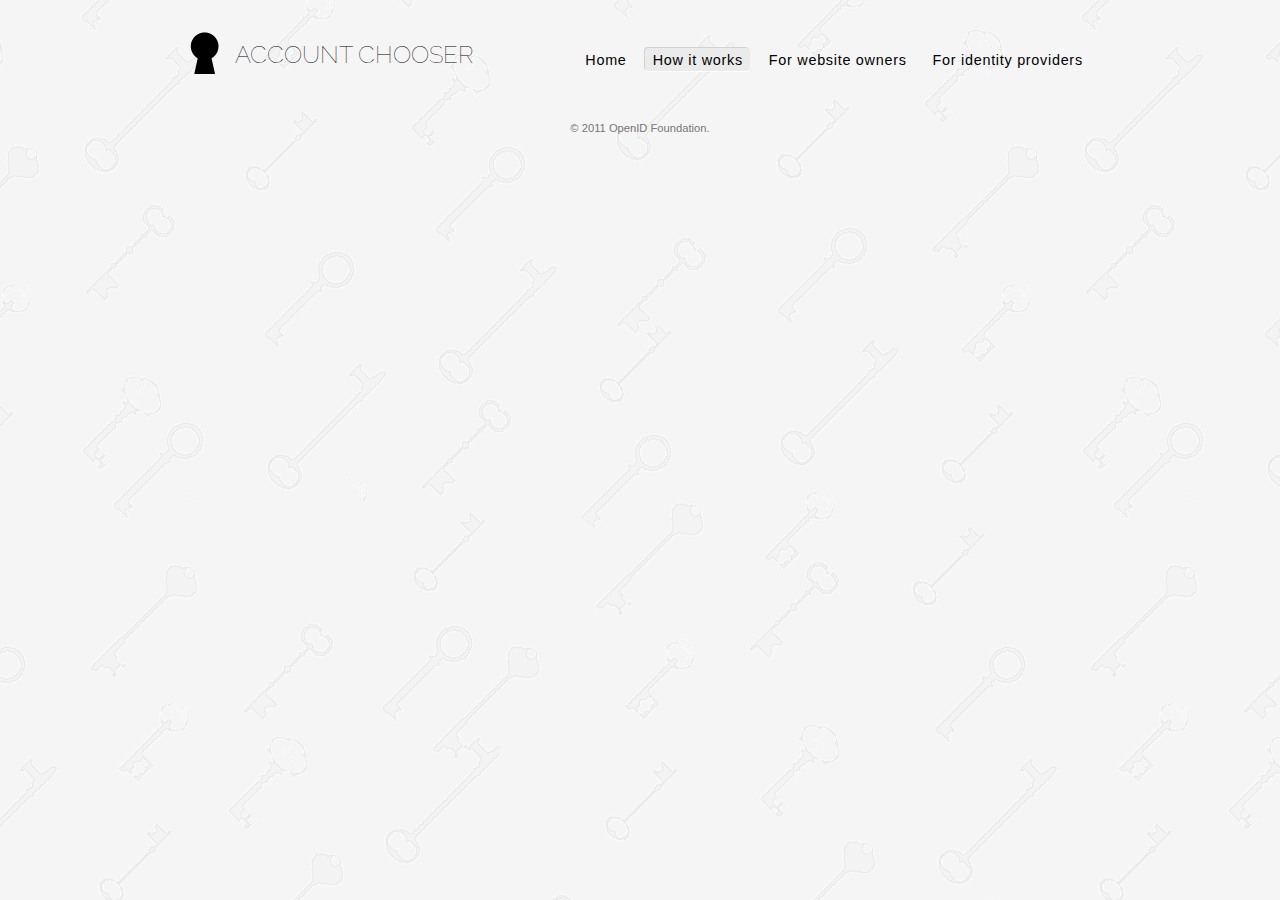
<file: how.html>
<!DOCTYPE html>
<html>
<head>
	<meta charset="utf-8">
	<title>Account Chooser | How it Works</title>
	<link rel="stylesheet" href="style.css">
</head>
<body>
	
<div class="header">
	<a href="index.html">
		<img src="images/keyhole-logo.png" alt="" />
		<h1>Account Chooser</h1>
	</a>
	<ul>
		<li><a href="index.html">Home</a></li>
		<li><a href="how.html" id="current-page">How it works</a></li>
		<li><a href="webowners.html">For website owners</a></li>
		<li><a href="idp.html">For identity providers</a></li>
	</ul>
</div>



<div class="footer">&copy; 2011 OpenID Foundation.</div>

</body>
</html>
</file>
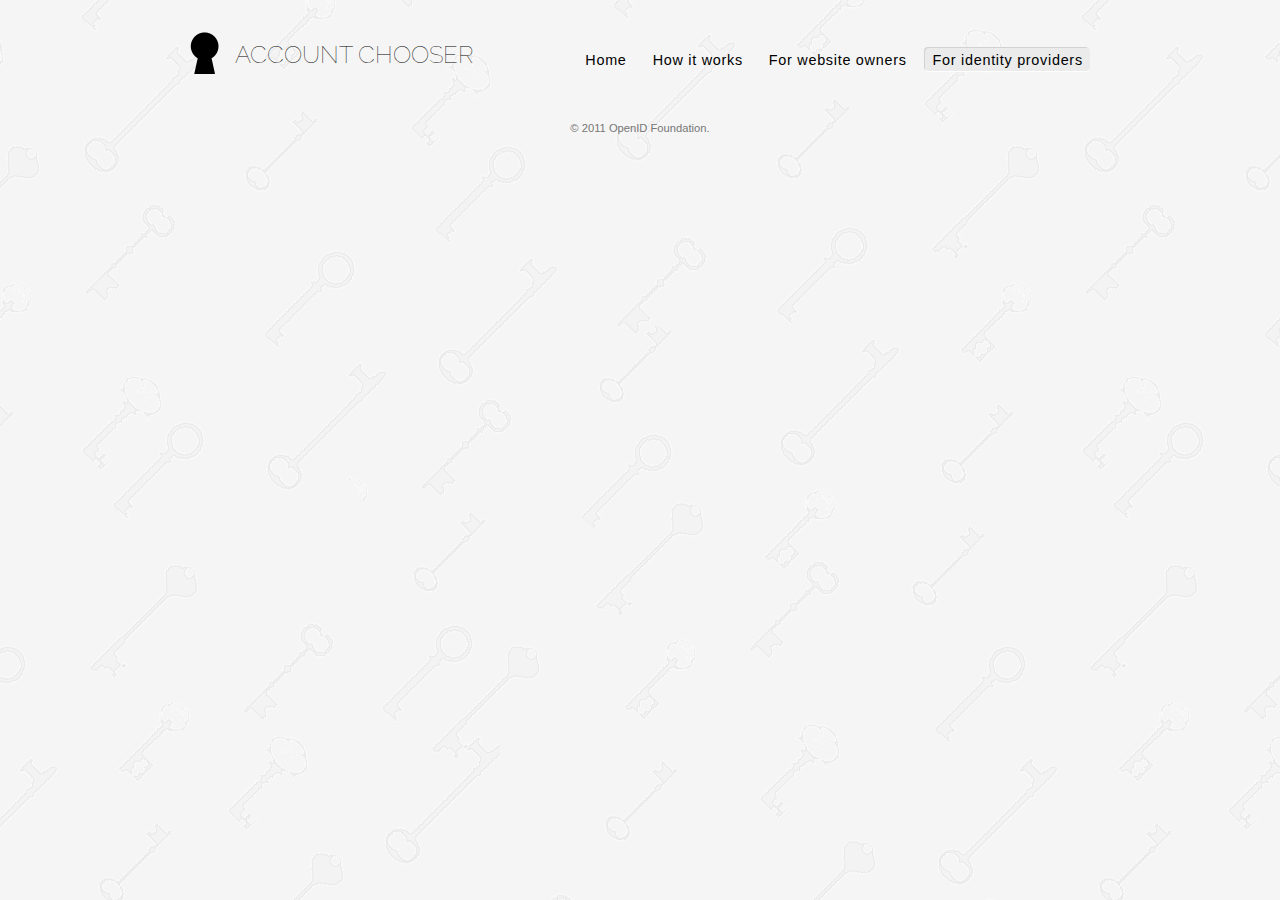
<file: idp.html>
<!DOCTYPE html>
<html>
<head>
	<meta charset="utf-8">
	<title>Account Chooser | For Identity Providers</title>
	<link rel="stylesheet" href="style.css">
</head>
<body>
	
<div class="header">
	<a href="index.html">
		<img src="images/keyhole-logo.png" alt="" />
		<h1>Account Chooser</h1>
	</a>
	<ul>
		<li><a href="index.html">Home</a></li>
		<li><a href="how.html">How it works</a></li>
		<li><a href="webowners.html">For website owners</a></li>
		<li><a href="idp.html" id="current-page">For identity providers</a></li>
	</ul>
</div>



<div class="footer">&copy; 2011 OpenID Foundation.</div>

</body>
</html>
</file>
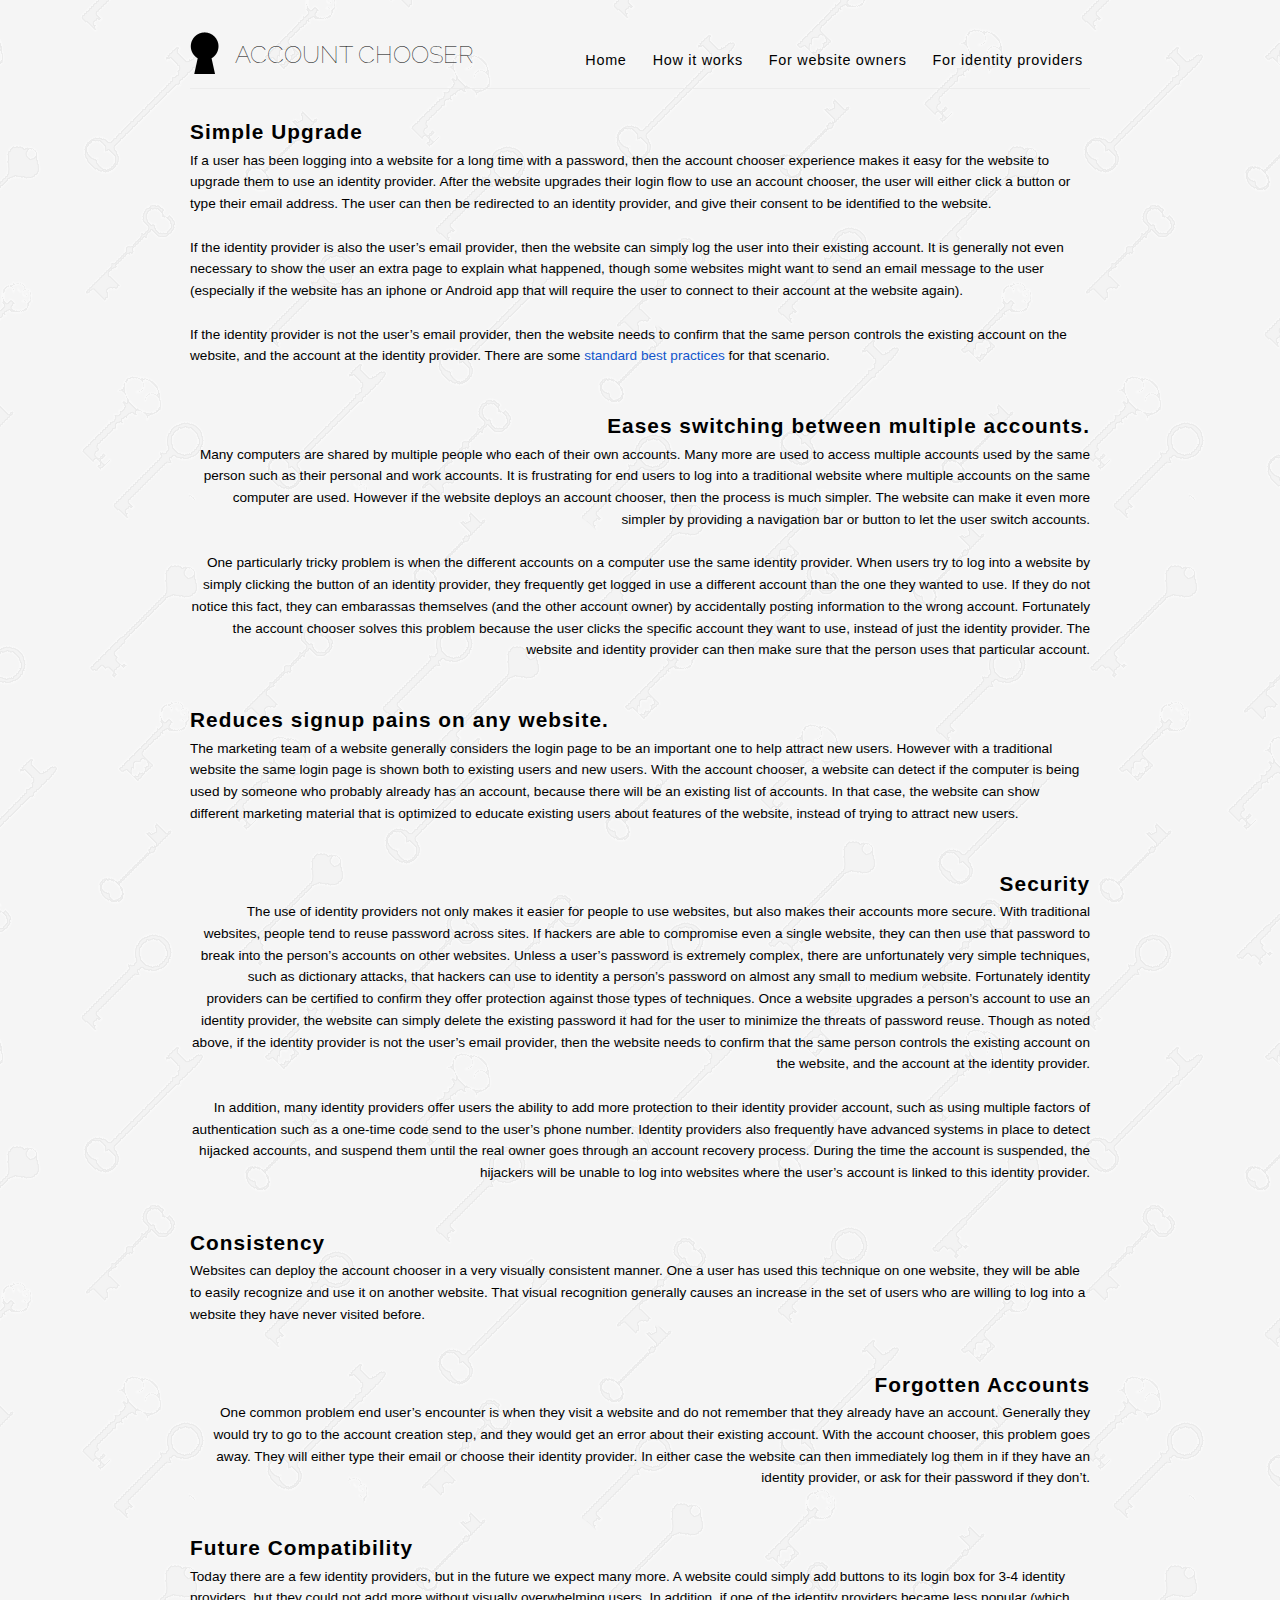
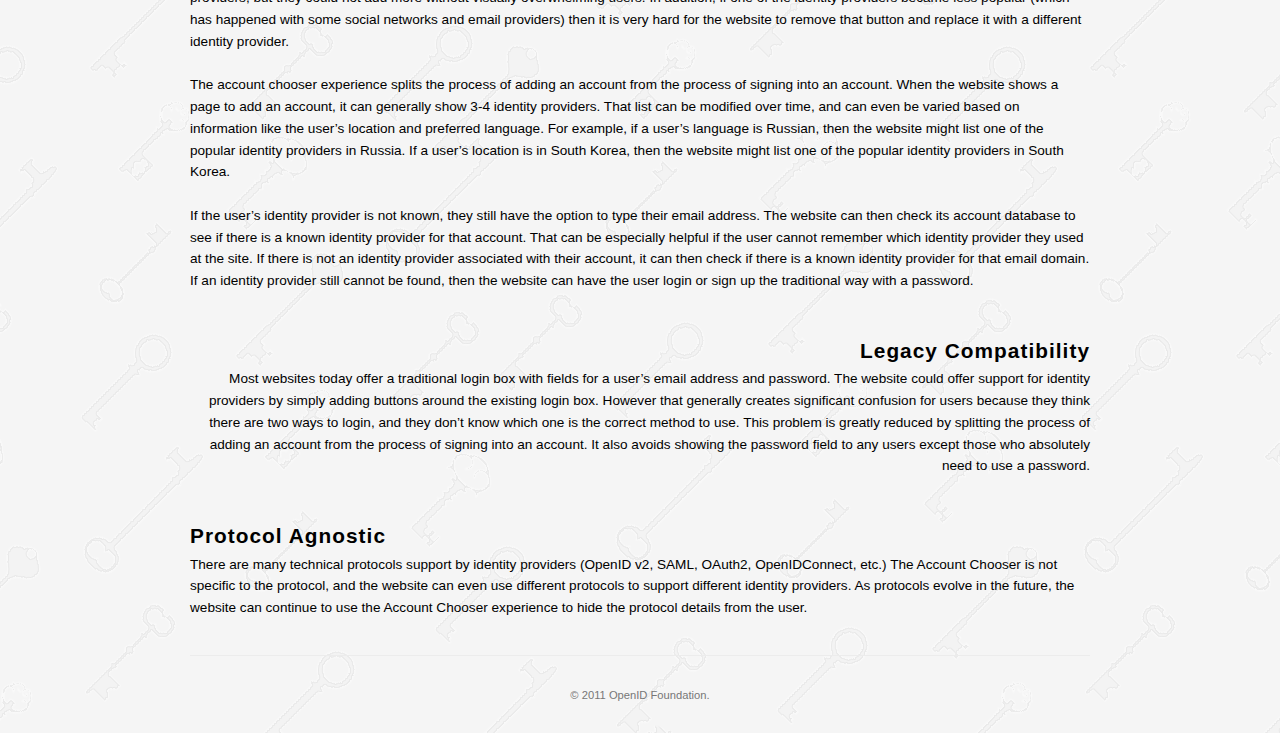
<file: learnmore.html>
<!DOCTYPE html>
<html>
<head>
	<meta charset="utf-8">
	<title>Account Chooser | Learn More</title>
	<link rel="stylesheet" href="style.css">
</head>
<body>
	
<div class="header">
	<a href="index.html">
		<img src="images/keyhole-logo.png" alt="" />
		<h1>Account Chooser</h1>
	</a>
	<ul>
		<li><a href="index.html">Home</a></li>
		<li><a href="how.html">How it works</a></li>
		<li><a href="webowners.html">For website owners</a></li>
		<li><a href="idp.html">For identity providers</a></li>
	</ul>
</div>

<div class="values">
	<div class="value1">
		<div class="proposition" id="simpleupgrade">
			<h3>Simple Upgrade</h3>
			<p>If a user has been logging into a website for a long time with a password, then the account chooser experience makes it easy for the website to upgrade them to use an identity provider.  After the website upgrades their login flow to use an account chooser, the user will either click a button or type their email address.  The user can then be redirected to an identity provider, and give their consent to be identified to the website.<br /><br />If the identity provider is also the user’s email provider, then the website can simply log the user into their existing account.  It is generally not even necessary to show the user an extra page to explain what happened, though some websites might want to send an email message to the user (especially if the website has an iphone or Android app that will require the user to connect to their account at the website again).<br /><br />If the identity provider is not the user’s email provider, then the website needs to confirm that the same person controls the existing account on the website, and the account at the identity provider. There are some <a href="https://sites.google.com/site/oauthgoog/UXFedLogin/loginlogic">standard best practices</a> for that scenario.</p>
		</div>
	</div>
	<div class="value2">
		<div class="proposition" id="easesswitching">
			<h3>Eases switching between multiple accounts.</h3>
			<p>Many computers are shared by multiple people who each of their own accounts.  Many more are used to access multiple accounts used by the same person such as their personal and work accounts.  It is frustrating for end users to log into a traditional website where multiple accounts on the same computer are used.  However if the website deploys an account chooser, then the process is much simpler.  The website can make it even more simpler by providing a navigation bar or button to let the user switch accounts.<br /><br />One particularly tricky problem is when the different accounts on a computer use the same identity provider.  When users try to log into a website by simply clicking the button of an identity provider, they frequently get logged in use a different account than the one they wanted to use.  If they do not notice this fact, they can embarassas themselves (and the other account owner) by accidentally posting information to the wrong account.  Fortunately the account chooser solves this problem because the user clicks the specific account they want to use, instead of just the identity provider.  The website and identity provider can then make sure that the person uses that particular account.</p>
		</div>
	</div>
	<div class="value3">
		<div class="proposition" id="reducessignuppains">
			<h3>Reduces signup pains on any website.</h3>
			<p>The marketing team of a website generally considers the login page to be an important one to help attract new users.  However with a traditional website the same login page is shown both to existing users and new users.  With the account chooser, a website can detect if the computer is being used by someone who probably already has an account, because there will be an existing list of accounts.  In that case, the website can show different marketing material that is optimized to educate existing users about features of the website, instead of trying to attract new users.</p>
		</div>
	</div>
	<div class="value4">
		<div class="proposition" id="security">
			<h3>Security</h3>
			<p>The use of identity providers not only makes it easier for people to use websites, but also makes their accounts more secure.  With traditional websites, people tend to reuse password across sites.  If hackers are able to compromise even a single website, they can then use that password to break into the person’s accounts on other websites.  Unless a user’s password is extremely complex, there are unfortunately very simple techniques, such as dictionary attacks, that hackers can use to identity a person’s password on almost any small to medium website.  Fortunately identity providers can be certified to confirm they offer protection against those types of techniques.  Once a website upgrades a person’s account to use an identity provider, the website can simply delete the existing password it had for the user to minimize the threats of password reuse.  Though as noted above, if the identity provider is not the user’s email provider, then the website needs to confirm that the same person controls the existing account on the website, and the account at the identity provider.<br /><br />In addition, many identity providers offer users the ability to add more protection to their identity provider account, such as using multiple factors of authentication such as a one-time code send to the user’s phone number.  Identity providers also frequently have advanced systems in place to detect hijacked accounts, and suspend them until the real owner goes through an account recovery process.  During the time the account is suspended, the hijackers will be unable to log into websites where the user’s account is linked to this identity provider.</p>
		</div>
	</div>
	<div class="value5">
		<div class="proposition" id="consistency">
			<h3>Consistency</h3>
			<p>Websites can deploy the account chooser in a very visually consistent manner.  One a user has used this technique on one website, they will be able to easily recognize and use it on another website.  That visual recognition generally causes an increase in the set of users who are willing to log into a website they have never visited before.</p>
		</div>
	</div>
	<div class="value6">
		<div class="proposition" id="forgottenaccounts">
			<h3>Forgotten Accounts</h3>
			<p>One common problem end user’s encounter is when they visit a website and do not remember that they already have an account.  Generally they would try to go to the account creation step, and they would get an error about their existing account.  With the account chooser, this problem goes away.  They will either type their email or choose their identity provider.  In either case the website can then immediately log them in if they have an identity provider, or ask for their password if they don’t.</p>
		</div>
	</div>
	<div class="value7">
		<div class="proposition" id="futurecompatability">
			<h3>Future Compatibility</h3>
			<p>Today there are a few identity providers, but in the future we expect many more.  A website could simply add buttons to its login box for 3-4 identity providers, but they could not add more without visually overwhelming users.  In addition, if one of the identity providers became less popular (which has happened with some social networks and email providers) then it is very hard for the website to remove that button and replace it with a different identity provider.<br /><br />The account chooser experience splits the process of adding an account from the process of signing into an account.  When the website shows a page to add an account, it can generally show 3-4 identity providers.  That list can be modified over time, and can even be varied based on information like the user’s location and preferred language.  For example, if a user’s language is Russian, then the website might list one of the popular identity providers in Russia.  If a user’s location is in South Korea, then the website might list one of the popular identity providers in South Korea.<br /><br />If the user’s identity provider is not known, they still have the option to type their email address.  The website can then check its account database to see if there is a known identity provider for that account.  That can be especially helpful if the user cannot remember which identity provider they used at the site.  If there is not an identity provider associated with their account, it can then check if there is a known identity provider for that email domain.  If an identity provider still cannot be found, then the website can have the user login or sign up the traditional way with a password.</p>
		</div>
	</div>
	<div class="value8">
		<div class="proposition" id="legacycompatability">
			<h3>Legacy Compatibility</h3>
			<p>Most websites today offer a traditional login box with fields for a user’s email address and password.  The website could offer support for identity providers by simply adding buttons around the existing login box.  However that generally creates significant confusion for users because they think there are two ways to login, and they don’t know which one is the correct method to use.  This problem is greatly reduced by splitting the process of adding an account from the process of signing into an account.  It also avoids showing the password field to any users except those who absolutely need to use a password.</p>
		</div>
	</div>
	<div class="value9">
		<div class="proposition" id="protocolagnostic">
			<h3>Protocol Agnostic</h3>
			<p>There are many technical protocols support by identity providers (OpenID v2, SAML, OAuth2, OpenIDConnect, etc.)  The Account Chooser is not specific to the protocol, and the website can even use different protocols to support different identity providers.  As protocols evolve in the future, the website can continue to use the Account Chooser experience to hide the protocol details from the user.</p>
		</div>
	</div>
</div>

<div class="footer">&copy; 2011 OpenID Foundation.</div>

</body>
</html>
</file>
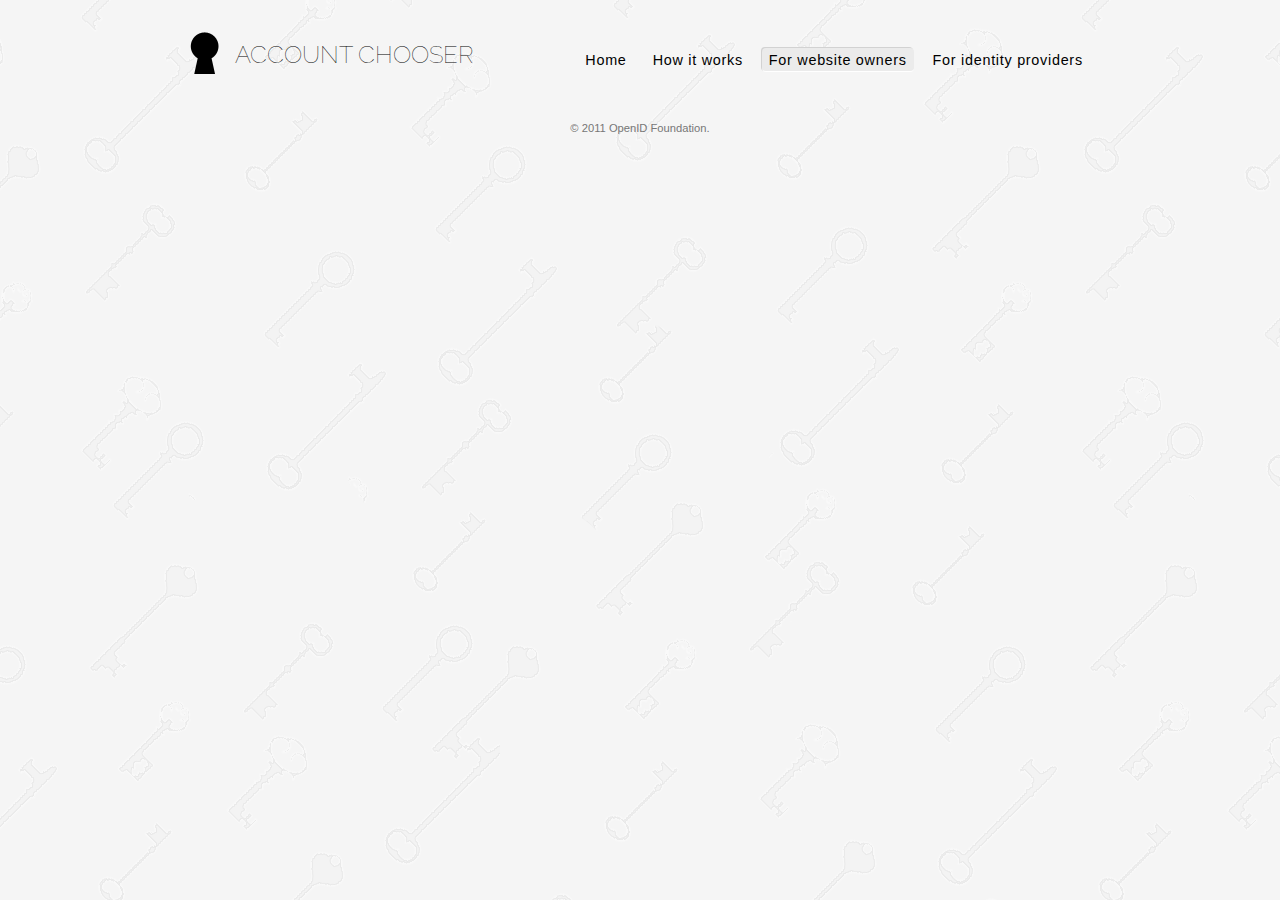
<file: webowners.html>
<!DOCTYPE html>
<html>
<head>
	<meta charset="utf-8">
	<title>Account Chooser | For Website Owners</title>
	<link rel="stylesheet" href="style.css">
</head>
<body>
	
<div class="header">
	<a href="index.html">
		<img src="images/keyhole-logo.png" alt="" />
		<h1>Account Chooser</h1>
	</a>
	<ul>
		<li><a href="index.html">Home</a></li>
		<li><a href="how.html">How it works</a></li>
		<li><a href="webowners.html" id="current-page">For website owners</a></li>
		<li><a href="idp.html">For identity providers</a></li>
	</ul>
</div>



<div class="footer">&copy; 2011 OpenID Foundation.</div>

</body>
</html>
</file>
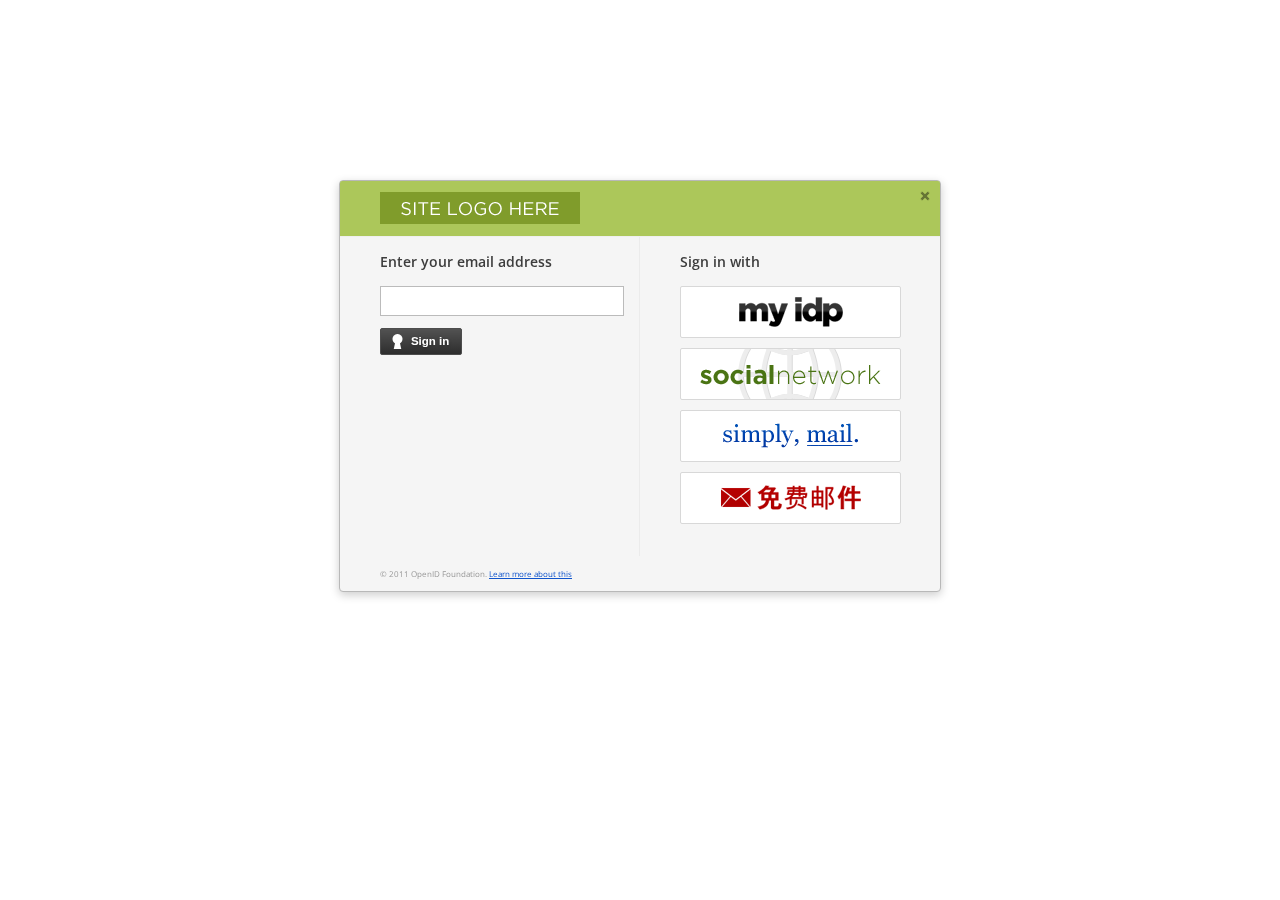
<file: account chooser/account chooser.html>
<!DOCTYPE html>
<html>
<head>
	<meta charset="utf-8">
	<title>Account Chooser</title>
	<link rel="stylesheet" href="style.css">
</head>
<body>

<div class="account-chooser">
	<div class="modal-loading">
		<a href="#"><img src="images/x.png" alt="x" /></a>
		<img src="images/loading.png" alt="" />
		<h2>Signing in</h2>
	</div>
	<div class="modal">
		<div class="modal-header">
			<img src="images/logo.png" alt="" />
			<a href="#"><img src="images/x.png" alt="x" /></a>
		</div>
		<div id="modal-emailentry">
			<h2>Enter your email address</h2>
			<form id="email_entry" action="javascript: void(0)" method="post">
				<input type="text" name="email" id="modal-email" size="25" value="" /> 
				<input type="submit" name="signin" id="modal-signin" value="Sign in" />
			</form>
		</div>
		<div id="modal-idpselection">
			<h2>Sign in with</h2>
			<ul>
				<li><a href="#"><img src="images/myidp.png" alt="my idp" /></a></li>
				<li><a href="#"><img src="images/socialnetwork.png" alt="SocialNetwork" /></a></li>
				<li><a href="#"><img src="images/simplymail.png" alt="Simply, Mail." /></a></li>
				<li><a href="#"><img src="images/freeemail.png" alt="Free Email" /></a></li>
			</ul>
		</div>
		<div id="modal-accountselection">
			<h2>Sign in</h2>
			<ul>
				<li>
					<img src="images/bonniep.jpg" alt="" />
					<p><strong>Bonnie Parker</strong>bonnie.parker1234@gmail.com</p>
					<a href="#"><img src="images/x.png" alt="x" /></a>
				</li>
				<li>
					<img src="images/bonniew.jpg" alt="" />
					<p><strong>Bonnie Parker</strong>bonnie@bcgang.com</p>
					<a href="#"><img src="images/x.png" alt="x" /></a>
				</li>
				<li>
					<img src="images/clyde.jpg" alt="" />
					<p><strong>Clyde Barrow</strong>clyde_barrow123@yahoo.com</p>
					<a href="#"><img src="images/x.png" alt="x" /></a>
				</li>
			</ul>
			<input type="submit" name="signinanother" id="modal-signin-another" value="Sign in with another account" />
		</div>
		<div class="modal-footer">
			© 2011 OpenID Foundation. <a href="http://www.accountchooser.com/">Learn more about this</a>
		</div>
	</div>
</div>

</body>
</html>
</file>
<file: style.css>
@import url(http://fonts.googleapis.com/css?family=Raleway:100);

html {
	background: #f5f5f5 url("images/background.gif");
}

body {
	padding: 2em 4em;
	margin: 0 auto;
	max-width: 900px;
	font-family: 'Open Sans', arial, sans-serif;
}

a {
	text-decoration: none;
}

.header h1 {
	text-transform: uppercase;
	font: 100 1.5em 'Raleway', sans-serif;
	margin: 0;
	padding-bottom: .225em;
}

.header > a {
	float: left;
	color: #000;
}

.header > a * {
	display: inline-block;
}

.header > a img {
	vertical-align: bottom;
	margin-right: .75em;
}

.header ul {
	float: right;
	margin: 1em 0;
	padding: 0;
}

.header ul li {
	display: inline;
	list-style: none;
	margin-left: .5em;
	font-weight: 400;
	font-size: 90%;
	letter-spacing: .05em;
}

.header ul li a {
	display: inline-block;
	padding: .25em .5em;
	color: #000;
	border-bottom: 1px solid transparent;
}

.header ul li a:hover {
	color: #555;
}

.header ul li a:active {
	position: relative;
	top: 1px;
}

.header ul li #current-page {
	background: #ebebeb;
	border-bottom: 1px solid #fff;
	-moz-box-shadow: -1px -1px 0 #d2d2d2;
	-webkit-box-shadow: -1px -1px 0 #d2d2d2;
	box-shadow: -1px -1px 0 #d2d2d2;
	-webkit-border-radius: 4px;
	-moz-border-radius: 4px;
	border-radius: 4px;
}

.header ul li #current-page:hover {
	color: #000;
}

.header ul li #current-page:active {
	position: relative;
	top: 0px;
}

.pitch {
	clear: both;
	border-top: 1px solid #ececec;
}

.pitch h2 {
	float: left;
	max-width: 12.6em;
	font: 100 2.5em 'Raleway', sans-serif;
	line-height: 1.2em;
}

.pitch #demo {
	float: right;
	text-align: center;
	background: #f8f8f8;
	padding: 1.65em 2.2em;
	margin: 3em 3em 2em 0;
	border: 1px solid #fff;
	-moz-box-shadow: -1px -1px 1px #d3d3d3;
	-webkit-box-shadow: -1px -1px 0 #d3d3d3;
	box-shadow: -1px -1px 0 #d3d3d3;
}

.pitch #demo > p {
	text-align: center;
	border-bottom: 1px solid #dadada;
	padding: 0 2em .7em;
	margin: 0 0 .85em 0;
	font-size: 97%;
	font-weight: 300;
}

#demo a {
	display: inline-block;
	padding: .1em 1em .5em;
	font: 81.25% arial, sans-serif;
	-moz-border-radius: 3px;
	-webkit-border-radius: 3px;
	border-radius: 3px;
	text-decoration: none;
	color: #fff;
	background-color: #7b7b7b;
	background-image: -moz-linear-gradient(rgba(0,0,0,.3), rgba(0,0,0,.7));
	background-image: -webkit-gradient(linear, 0% 0%, 0% 100%, from(rgba(0,0,0,.3)), to(rgba(0,0,0,.7)));
	background-image: -webkit-linear-gradient(rgba(0,0,0,.3), rgba(0,0,0,.7)); 
	background-image: -o-linear-gradient(rgba(0,0,0,.3), rgba(0,0,0,.7));
	-moz-box-shadow: 0 1px 0 rgba(0,0,0,0.4), inset 0 1px 0 rgba(255,255,255,0.35);
	-webkit-box-shadow: 0 1px 0 rgba(0,0,0,0.4), inset 0 1px 0 rgba(255,255,255,0.35);
	box-shadow: 0 1px 0 rgba(0,0,0,0.4), inset 0 1px 0 rgba(255,255,255,0.35);
	border: 1px solid #252525;
	border: 1px solid rgba(0,0,0,.7);
	text-shadow: 0px -1px 1px rgba(0,0,0,0.75);
}

#demo a:hover {
	background-image: -moz-linear-gradient(rgba(0,0,0,.2), rgba(0,0,0,.6));
	background-image: -webkit-gradient(linear, 0% 0%, 0% 100%, from(rgba(0,0,0,.2)), to(rgba(0,0,0,.6)));
	background-image: -webkit-linear-gradient(rgba(0,0,0,.2), rgba(0,0,0,.6)); 
	background-image: -o-linear-gradient(rgba(0,0,0,.2), rgba(0,0,0,.6));
	text-shadow: 0px -1px 1px rgba(0,0,0,0.75), 0px 0px 15px rgba(255,255,255,0.65);
}

#demo a:active {
	background-image: -moz-linear-gradient(rgba(0,0,0,.45), rgba(0,0,0,.75));
	background-image: -webkit-gradient(linear, 0% 0%, 0% 100%, from(rgba(0,0,0,.45)), to(rgba(0,0,0,.75)));
	background-image: -webkit-linear-gradient(rgba(0,0,0,.45), rgba(0,0,0,.75)); 
	background-image: -o-linear-gradient(rgba(0,0,0,.45), rgba(0,0,0,.75));
	-moz-box-shadow: 0 0 0 rgba(0,0,0,0);
	-webkit-box-shadow: 0 0 0 rgba(0,0,0,0);
	box-shadow: 0 0 0 rgba(0,0,0,0);
	text-shadow: 0px 1px 4px rgba(0,0,0,0.75), 0px 0px 15px rgba(255,255,255,0.25);
}

#demo a img {
	display: inline;
	vertical-align: text-bottom;
	margin-right: .75em;
	padding-top: .4em;
}

#demo a p {
	display: inline;
	font-size: 1.35em;
}

.values {
	clear: both;
	border-top: 1px solid #ececec;
	border-bottom: 1px solid #ececec;
	padding-bottom: 1.25em;
}

.values > * {
	padding-bottom: 1em;
}

.values p a {
	color: #1155cc;
}

.values p a:hover {
	border-bottom: 1px dotted #1155cc;
}

.values p a:active {
	position: relative;
	top: 1px;
}

.value1, .value3, .value5, ,.value7, .value9 {
	clear: both;
	text-align: left;
}

.value1 img, .value3 img {
	float: right;
	margin-left: 2em;
}

.value2, .value4, .value6, .value8 {
	clear: both;
	text-align: right;
}

.value2 img {
	float: left;
	margin-right: 2em;
}

.proposition h3 {
	font-size: 1.3em;
	font-weight: 600;
	letter-spacing: .05em;
	margin: 1.5em 0 .25em 0;
}

.proposition h3 a {
	color: #000;
}

.proposition p {
	margin: 0;
	font-size: .85em;
	line-height: 1.6em;
}

.tertiary {
	padding: 2em 0 1em 0;
}

.point {
	width: 274px;
	min-height: 565px;
	float: left;
	margin: 0 39px 0 0;
	text-align: center;
}

.point-content {
	text-align: left;
}

.point:nth-child(3n) {
	margin: 0;
}

.point h4 {
	margin: 1em 0 .25em 0;
	text-transform: uppercase;
	font-size: 1.1em;
	font-weight: 600;
}

.point h4 a {
	color: #000;
}

.point p {
	margin: 0;
	font-size: .8em;
	line-height: 1.85em;
}

.point p a {
	color: #1155cc;
}

.point p a:hover {
	border-bottom: 1px dotted #1155cc;
}

.point p a:active {
	position: relative;
	top: 1px;
}

.point span {
	display: block;
	height: 150px;
	background-position: bottom center;
	background-repeat: no-repeat;
}

#point1 {background-image: url("images/point1.png");}
#point2 {background-image: url("images/point2.png");}
#point3 {background-image: url("images/point3.png");}
#point4 {background-image: url("images/point4.png");}
#point5 {background-image: url("images/point5.png");}
#point6 {background-image: url("images/point6.png");}

.footer {
	clear: both;
	padding-top: 3em;
	text-align: center;
	font-size: .7em;
	color: #777;
}

@import url(http://fonts.googleapis.com/css?family=Open+Sans:300,400,600,700,800);

.account-chooser {
	background: rgba(255,255,255,.78);
	font-family: 'Open Sans', arial, sans-serif;
	
	position: fixed;
	top:0;
	left: 0;
	width: 100%;
	height: 100%;
	z-index: 314159;
}

.account-chooser{display: none}
.account-chooser .modal-loading{display: none;}
.account-chooser #modal-accountselection{display: none;}

.account-chooser .modal-loading {
	width: 125px;
	height: 125px;
	background: #f5f5f5;
	border: 1px solid #b8b8b8;
	-moz-box-shadow: 0 3px 10px rgba(0,0,0,.2);
	-webkit-box-shadow: 0 3px 10px rgba(0,0,0,.2);
	box-shadow: 0 3px 10px rgba(0,0,0,.2);
	-webkit-border-radius: 4px;
	-moz-border-radius: 4px;
	border-radius: 4px;
	
	margin: 20% auto 0 auto;
	position: relative;
	top: 120px;
	text-align: center;
	cursor: pointer;
}

.account-chooser .modal-loading:hover {
	background: #f9f9f9;
}

.account-chooser .modal-loading:active {
	top: 121px;
	-moz-box-shadow: 0 2px 10px rgba(0,0,0,.2);
	-webkit-box-shadow: 0 2px 10px rgba(0,0,0,.2);
	box-shadow: 0 2px 10px rgba(0,0,0,.2);
}

.account-chooser .modal-loading a {
	line-height: 0;
	position: absolute;
	top: 0px;
	right: 0px;
	width: 10px;
	height: 10px;
	padding: 10px;
	opacity: .4;
}

.account-chooser .modal-loading a:hover {
	opacity: .9;
}

.account-chooser .modal-loading a:active {
	top: 1px;
}

.account-chooser .modal-loading > img {
	margin: 22px 0 0 0;
	-webkit-animation-name: loading;
	-webkit-animation-duration: 10s;
	-webkit-animation-timing-function: linear;
	-webkit-animation-iteration-count: infinite;
}

@-webkit-keyframes loading {
	0% {
		-moz-transform: rotate(0deg);
		-webkit-transform: rotate(0deg); 
		transform: rotate(0deg);
	}
	50% {
		-moz-transform: rotate(180deg);
		-webkit-transform: rotate(180deg); 
		transform: rotate(180deg);	
	}
	100% {
		-moz-transform: rotate(360deg);
		-webkit-transform: rotate(360deg); 
		transform: rotate(360deg);
	}
}

.account-chooser .modal-loading h2 {
	font-size: 1em;
	font-weight: 600;
	text-shadow: 0px 2px 0 #fff;
	margin: .25em 0 0 0;
}

.account-chooser .modal {
	max-width: 600px;
	background: #f5f5f5;
	border: 1px solid #b8b8b8;
	-moz-box-shadow: 0 3px 10px rgba(0,0,0,.2);
	-webkit-box-shadow: 0 3px 10px rgba(0,0,0,.2);
	box-shadow: 0 3px 10px rgba(0,0,0,.2);
	-webkit-border-radius: 4px;
	-moz-border-radius: 4px;
	border-radius: 4px;
	
	margin: 0 auto;
	position: relative;
	top: 20%;
}

.account-chooser #accounts-select {
	width: 299px;
}

@media only screen and (max-width: 601px) {
	.account-chooser .modal {
		max-width: 300px;
		overflow: hidden;
	}
	#modal-idpselection {
		display: none;
	}
}

.account-chooser .modal .modal-header {
	background: #acc75a;
	border-bottom: 1px solid #efefef;
	-webkit-border-top-left-radius: 2px;
	-webkit-border-top-right-radius: 2px;
	-moz-border-radius-topleft: 2px;
	-moz-border-radius-topright: 2px;
	border-top-left-radius: 2px;
	border-top-right-radius: 2px;
	
	height: 55px;
	padding-left: 40px;
}

.account-chooser .modal .modal-header > img {
	margin: 11px 0 12px 0;
}

.account-chooser .modal .modal-header a {
	line-height: 0;
	position: absolute;
	top: 10px;
	right: 10px;
	width: 10px;
	height: 10px;
	opacity: .4;
}

.account-chooser .modal .modal-header a:hover {
	opacity: .9;
}

.account-chooser .modal .modal-header a:active {
	top: 11px;
	opacity: 1;
}

.account-chooser h2 {
	color: #3d3d3d;
	
	font-size: .9em;
	font-weight: 600;
	padding: 0;
	margin: 15px 0;
}

.account-chooser #accounts-select h2 {
	font-size: 1em;
	font-weight: 600;
	margin: 15px 0 10px 12px;
}

.account-chooser .modal #modal-accountselection {
	float: left;
	height: 319px;
	width: 245px;
	padding: 0 27px;
}

.account-chooser .modal #modal-accountselection ul {
	margin: 0;
	padding: 0;
	list-style: none;
}

.account-chooser .modal #modal-accountselection ul li {
	position: relative;
}

.account-chooser .modal #modal-accountselection ul li:hover a {
	display: block;
}

.account-chooser .modal #modal-accountselection ul .hover a {
	display: block;
}

.account-chooser .modal #modal-accountselection ul li a {
	display: none;
	line-height: 0;
	position: absolute;
	top: 0px;
	right: 0px;
	width: 10px;
	height: 10px;
	padding: 10px;
	opacity: .4;
}

.account-chooser .modal #modal-accountselection ul li a:hover {
	opacity: .9;
}

.account-chooser .modal #modal-accountselection ul li a:active {
	top: 1px;
}

.account-chooser .modal #modal-accountselection ul li {
	display: block;
	min-height: 42px;
	margin: 0 0 5px 0;
	padding: 8px 12px;
	border: 1px solid transparent;
	cursor: pointer;
}

.account-chooser .modal #modal-accountselection ul li:hover {
	background: #fff;
	border: 1px solid #d9d9d9;
}

.account-chooser .modal #modal-accountselection ul .hover {
	background: #fff;
	border: 1px solid #d9d9d9;
}

.account-chooser .modal #modal-accountselection ul li > img {
	float: left;
	margin-right: 15px;
	-webkit-border-radius: 2px;
	-moz-border-radius: 2px;
	border-radius: 2px;
}

.account-chooser .modal #modal-accountselection ul li p {
	font-size: .7em;
	color: #6d6d6d;
	line-height: 1.35em;
	padding: .35em 0 0 0;
	margin: 0;
	overflow: hidden;
}

.account-chooser .modal #modal-accountselection ul li p strong {
	display: block;
	font-size: 1.25em;
	font-weight: 600;
	color: #222;
}

.account-chooser .modal #modal-accountselection #modal-signin-another {
	font-size: .72em;
	font-weight: 600;
	-moz-border-radius: 2px;
	-webkit-border-radius: 2px;
	border-radius: 2px;
	color: #fff;
	background-color: #5b5b5b;
	background-image: url("images/keyhole.png"), -moz-linear-gradient(rgba(0,0,0,.1), rgba(0,0,0,.5));
	background-image: url("images/keyhole.png"), -webkit-gradient(linear, 0% 0%, 0% 100%, from(rgba(0,0,0,.1)), to(rgba(0,0,0,.5)));
	background-image: url("images/keyhole.png"), -webkit-linear-gradient(rgba(0,0,0,.1), rgba(0,0,0,.5)); 
	background-image: url("images/keyhole.png"), -o-linear-gradient(rgba(0,0,0,.1), rgba(0,0,0,.5));
	background-position: left center;
	background-repeat: no-repeat;
	border: 1px solid #4d4d4d;
	text-shadow: 0px 1px 3px rgba(0,0,0,0.25);
	padding: .58em .975em .58em 2.6em;
	
	cursor: pointer;
	display: block;
	margin: 1.3em 13px 0 13px;
	text-decoration: none;
}

.account-chooser .modal #modal-accountselection #modal-signin-another:hover {
	background-color: #6b6b6b;
	background-image: url("images/keyhole.png"), -moz-linear-gradient(rgba(0,0,0,.1), rgba(0,0,0,.5));
	background-image: url("images/keyhole.png"), -webkit-gradient(linear, 0% 0%, 0% 100%, from(rgba(0,0,0,.1)), to(rgba(0,0,0,.5)));
	background-image: url("images/keyhole.png"), -webkit-linear-gradient(rgba(0,0,0,.1), rgba(0,0,0,.5)); 
	background-image: url("images/keyhole.png"), -o-linear-gradient(rgba(0,0,0,.1), rgba(0,0,0,.5));
	background-position: left center;
	background-repeat: no-repeat;
}

.account-chooser .modal #modal-accountselection #modal-signin-another:active {
	background-color: #4b4b4b;
}

.account-chooser .modal #modal-emailentry {
	border-right: 1px solid #ebebeb;
	
	float: left;
	height: 319px;
	width: 219px;
	padding: 0 40px;
}

.account-chooser .modal #modal-emailentry {
	border-right: 1px solid #ebebeb;
	
	float: left;
	height: 319px;
	width: 219px;
	padding: 0 40px;
}

.account-chooser .modal #modal-emailentry #modal-email {
	border: 1px solid #bbb;
	font-family: arial, sans-serif;
	
	display: block;
	min-width: 203px;
	font-size: .9em;
	padding: .4em 7px;
	margin: 0 0 12px 0;
	outline: none;
}

.account-chooser .modal #modal-emailentry #modal-email:focus {
	border: 1px solid #4d4d4d;
}

.account-chooser .modal #modal-emailentry #modal-signin {
	font-size: .72em;
	font-weight: 600;
	-moz-border-radius: 2px;
	-webkit-border-radius: 2px;
	border-radius: 2px;
	color: #fff;
	background-color: #5b5b5b;
	background-image: url("images/keyhole.png"), -moz-linear-gradient(rgba(0,0,0,.1), rgba(0,0,0,.5));
	background-image: url("images/keyhole.png"), -webkit-gradient(linear, 0% 0%, 0% 100%, from(rgba(0,0,0,.1)), to(rgba(0,0,0,.5)));
	background-image: url("images/keyhole.png"), -webkit-linear-gradient(rgba(0,0,0,.1), rgba(0,0,0,.5)); 
	background-image: url("images/keyhole.png"), -o-linear-gradient(rgba(0,0,0,.1), rgba(0,0,0,.5));
	background-position: left center;
	background-repeat: no-repeat;
	border: 1px solid #4d4d4d;
	text-shadow: 0px 1px 3px rgba(0,0,0,0.25);
	padding: .58em 1em .58em 2.6em;
	
	cursor: pointer;
	display: block;
	margin: 0;
	text-decoration: none;
}

.account-chooser .modal #modal-emailentry #modal-signin:hover {
	background-color: #6b6b6b;
	background-image: url("images/keyhole.png"), -moz-linear-gradient(rgba(0,0,0,.1), rgba(0,0,0,.5));
	background-image: url("images/keyhole.png"), -webkit-gradient(linear, 0% 0%, 0% 100%, from(rgba(0,0,0,.1)), to(rgba(0,0,0,.5)));
	background-image: url("images/keyhole.png"), -webkit-linear-gradient(rgba(0,0,0,.1), rgba(0,0,0,.5)); 
	background-image: url("images/keyhole.png"), -o-linear-gradient(rgba(0,0,0,.1), rgba(0,0,0,.5));
	background-position: left center;
	background-repeat: no-repeat;
}

.account-chooser .modal #modal-emailentry #modal-signin:active {
	background-color: #4b4b4b;
}

.account-chooser .modal #modal-idpselection {
	float: left;
	height: 319px;
	width: 260px;
	padding-left: 40px;
}

.account-chooser .modal #modal-idpselection ul {
	margin: 0;
	padding: 0;
	list-style: none;
	text-align: center;
}

.account-chooser .modal #modal-idpselection ul li {
	background: #fff;
	border: 1px solid #d8d8d8;
	-moz-border-radius: 2px;
	-webkit-border-radius: 2px;
	border-radius: 2px;
	
	margin: 0 0 10px 0;
	padding: 0;
	width: 219px;
}

.account-chooser .modal #modal-idpselection ul li:hover {
	position: relative;
	bottom: 1px;
	-moz-box-shadow: 0 2px 3px rgba(0,0,0,.07);
	-webkit-box-shadow: 0 2px 3px rgba(0,0,0,.07);
	box-shadow: 0 2px 3px rgba(0,0,0,.07);
} 

.account-chooser .modal #modal-idpselection ul li:active {
	-moz-box-shadow: 0 1px 0px rgba(0,0,0,.05);
	-webkit-box-shadow: 0 1px 0px rgba(0,0,0,.05);
	box-shadow: 0 1px 0px rgba(0,0,0,.05);
	top: 0;
}

.account-chooser .modal #modal-idpselection ul li a {
	display: block;
	min-height: 50px;
	line-height: 47px;
}

.account-chooser .modal #modal-idpselection ul li a img {
	vertical-align: middle;
}

.account-chooser .modal #modal-idpselection ul .disabled-idp a img {opacity: .2;}
.account-chooser .modal #modal-idpselection ul .disabled-idp:hover a img {opacity: 1;}
.account-chooser .modal #modal-idpselection ul .enabled-idp {
	position: relative;
	bottom: 1px;
	-moz-box-shadow: 0 2px 3px rgba(0,0,0,.07);
	-webkit-box-shadow: 0 2px 3px rgba(0,0,0,.07);
	box-shadow: 0 2px 3px rgba(0,0,0,.07);
}

.account-chooser .modal .modal-footer {
	color: #999;
	
	padding: 1.5em 40px;
	clear: both;
	font-size: .5em;
}

.account-chooser .modal .modal-footer a {
	color: #1155cc;
}

#slideshow-slides {
	display: none;
	position: fixed;
	z-index: 314161;
	text-align: center;
	bottom: 20px;
	left: 0;
	width: 100%;
	list-style: none;
	margin: 0;
	padding: 0;
}

#slideshow-slides li {
	display: inline-block;
	cursor: pointer;
	background: #fff;
	padding: .25em .65em;
	-moz-box-shadow: 0 3px 10px rgba(0,0,0,.2);
	-webkit-box-shadow: 0 3px 10px rgba(0,0,0,.2);
	box-shadow: 0 3px 10px rgba(0,0,0,.2);
	-webkit-border-radius: 4px;
	-moz-border-radius: 4px;
	border-radius: 4px;
	border: 1px solid #d8d8d8;
	margin: 0 .3em;
}

#slideshow-slides .current-slide {
	background: #dcf09e;
	border: 1px solid #acc75a;
}

#slideshow-slides li:first-child {
	display: block;
	margin: 0 0 .3em 0;
	cursor: default;
	font-size: .85em;
	background: transparent;
	-moz-box-shadow: 0 0 0;
    -webkit-box-shadow: 0 0 0;
    box-shadow: 0 0 0;
	border: 0;
}

#cursor {
	display: none;
	position: fixed;
	top: 20%;
	left: 0;
	width: 100%;
	height: 100%;
	z-index: 314160;
	text-align: center;
}

#cursor img {
	position: relative;
	top: 20%;
}
</file>
<file: account chooser/style.css>
@import url(http://fonts.googleapis.com/css?family=Open+Sans:300,400,600,700,800);

.account-chooser {
	background: rgba(255,255,255,.78);
	font-family: 'Open Sans', arial, sans-serif;
	
	position: fixed;
	top:0;
	left: 0;
	width: 100%;
	height: 100%;
	z-index: 314159;
}

.account-chooser .modal-loading{display: none;}
.account-chooser #modal-accountselection{display: none;}

.account-chooser .modal-loading {
	width: 125px;
	height: 125px;
	background: #f5f5f5;
	border: 1px solid #b8b8b8;
	-moz-box-shadow: 0 3px 10px rgba(0,0,0,.2);
	-webkit-box-shadow: 0 3px 10px rgba(0,0,0,.2);
	box-shadow: 0 3px 10px rgba(0,0,0,.2);
	-webkit-border-radius: 4px;
	-moz-border-radius: 4px;
	border-radius: 4px;
	
	margin: 20% auto 0 auto;
	position: relative;
	top: 120px;
	text-align: center;
	cursor: pointer;
}

.account-chooser .modal-loading:hover {
	background: #f9f9f9;
}

.account-chooser .modal-loading:active {
	top: 121px;
	-moz-box-shadow: 0 2px 10px rgba(0,0,0,.2);
	-webkit-box-shadow: 0 2px 10px rgba(0,0,0,.2);
	box-shadow: 0 2px 10px rgba(0,0,0,.2);
}

.account-chooser .modal-loading a {
	line-height: 0;
	position: absolute;
	top: 0px;
	right: 0px;
	width: 10px;
	height: 10px;
	padding: 10px;
	opacity: .4;
}

.account-chooser .modal-loading a:hover {
	opacity: .9;
}

.account-chooser .modal-loading a:active {
	top: 1px;
}

.account-chooser .modal-loading > img {
	margin: 22px 0 0 0;
	-webkit-animation-name: loading;
	-webkit-animation-duration: 10s;
	-webkit-animation-timing-function: linear;
	-webkit-animation-iteration-count: infinite;
}

@-webkit-keyframes loading {
	0% {
		-moz-transform: rotate(0deg);
		-webkit-transform: rotate(0deg); 
		transform: rotate(0deg);
	}
	50% {
		-moz-transform: rotate(180deg);
		-webkit-transform: rotate(180deg); 
		transform: rotate(180deg);	
	}
	100% {
		-moz-transform: rotate(360deg);
		-webkit-transform: rotate(360deg); 
		transform: rotate(360deg);
	}
}

.account-chooser .modal-loading h2 {
	font-size: 1em;
	font-weight: 600;
	text-shadow: 0px 2px 0 #fff;
	margin: .25em 0 0 0;
}

.account-chooser .modal {
	max-width: 600px;
	background: #f5f5f5;
	border: 1px solid #b8b8b8;
	-moz-box-shadow: 0 3px 10px rgba(0,0,0,.2);
	-webkit-box-shadow: 0 3px 10px rgba(0,0,0,.2);
	box-shadow: 0 3px 10px rgba(0,0,0,.2);
	-webkit-border-radius: 4px;
	-moz-border-radius: 4px;
	border-radius: 4px;
	
	margin: 0 auto;
	position: relative;
	top: 20%;
}

.account-chooser #accounts-select {
	width: 299px;
}

@media only screen and (max-width: 601px) {
	.account-chooser .modal {
		max-width: 300px;
		overflow: hidden;
	}
	#modal-idpselection {
		display: none;
	}
}

.account-chooser .modal .modal-header {
	background: #acc75a;
	border-bottom: 1px solid #efefef;
	-webkit-border-top-left-radius: 2px;
	-webkit-border-top-right-radius: 2px;
	-moz-border-radius-topleft: 2px;
	-moz-border-radius-topright: 2px;
	border-top-left-radius: 2px;
	border-top-right-radius: 2px;
	
	height: 55px;
	padding-left: 40px;
}

.account-chooser .modal .modal-header > img {
	margin: 11px 0 12px 0;
}

.account-chooser .modal .modal-header a {
	line-height: 0;
	position: absolute;
	top: 10px;
	right: 10px;
	width: 10px;
	height: 10px;
	opacity: .4;
}

.account-chooser .modal .modal-header a:hover {
	opacity: .9;
}

.account-chooser .modal .modal-header a:active {
	top: 11px;
	opacity: 1;
}

.account-chooser h2 {
	color: #3d3d3d;
	
	font-size: .9em;
	font-weight: 600;
	padding: 0;
	margin: 15px 0;
}

.account-chooser #accounts-select h2 {
	font-size: 1em;
	font-weight: 600;
	margin: 15px 0 10px 12px;
}

.account-chooser .modal #modal-accountselection {
	float: left;
	height: 319px;
	width: 245px;
	padding: 0 27px;
}

.account-chooser .modal #modal-accountselection ul {
	margin: 0;
	padding: 0;
	list-style: none;
}

.account-chooser .modal #modal-accountselection ul li {
	position: relative;
}

.account-chooser .modal #modal-accountselection ul li:hover a {
	display: block;
}

.account-chooser .modal #modal-accountselection ul li a {
	display: none;
	line-height: 0;
	position: absolute;
	top: 0px;
	right: 0px;
	width: 10px;
	height: 10px;
	padding: 10px;
	opacity: .4;
}

.account-chooser .modal #modal-accountselection ul li a:hover {
	opacity: .9;
}

.account-chooser .modal #modal-accountselection ul li a:active {
	top: 1px;
}

.account-chooser .modal #modal-accountselection ul li {
	display: block;
	min-height: 42px;
	margin: 0 0 5px 0;
	padding: 8px 12px;
	border: 1px solid transparent;
	cursor: pointer;
}

.account-chooser .modal #modal-accountselection ul li:hover {
	background: #fff;
	border: 1px solid #d9d9d9;
}

.account-chooser .modal #modal-accountselection ul li > img {
	float: left;
	margin-right: 15px;
	-webkit-border-radius: 2px;
	-moz-border-radius: 2px;
	border-radius: 2px;
}

.account-chooser .modal #modal-accountselection ul li p {
	font-size: .7em;
	color: #6d6d6d;
	line-height: 1.35em;
	padding: .35em 0 0 0;
	margin: 0;
	overflow: hidden;
}

.account-chooser .modal #modal-accountselection ul li p strong {
	display: block;
	font-size: 1.25em;
	font-weight: 600;
	color: #222;
}

.account-chooser .modal #modal-accountselection #modal-signin-another {
	font-size: .72em;
	font-weight: 600;
	-moz-border-radius: 2px;
	-webkit-border-radius: 2px;
	border-radius: 2px;
	color: #fff;
	background-color: #5b5b5b;
	background-image: url("images/keyhole.png"), -moz-linear-gradient(rgba(0,0,0,.1), rgba(0,0,0,.5));
	background-image: url("images/keyhole.png"), -webkit-gradient(linear, 0% 0%, 0% 100%, from(rgba(0,0,0,.1)), to(rgba(0,0,0,.5)));
	background-image: url("images/keyhole.png"), -webkit-linear-gradient(rgba(0,0,0,.1), rgba(0,0,0,.5)); 
	background-image: url("images/keyhole.png"), -o-linear-gradient(rgba(0,0,0,.1), rgba(0,0,0,.5));
	background-position: left center;
	background-repeat: no-repeat;
	border: 1px solid #4d4d4d;
	text-shadow: 0px 1px 3px rgba(0,0,0,0.25);
	padding: .58em .975em .58em 2.6em;
	
	cursor: pointer;
	display: block;
	margin: 1.3em 13px 0 13px;
	text-decoration: none;
}

.account-chooser .modal #modal-accountselection #modal-signin-another:hover {
	background-color: #6b6b6b;
	background-image: url("images/keyhole.png"), -moz-linear-gradient(rgba(0,0,0,.1), rgba(0,0,0,.5));
	background-image: url("images/keyhole.png"), -webkit-gradient(linear, 0% 0%, 0% 100%, from(rgba(0,0,0,.1)), to(rgba(0,0,0,.5)));
	background-image: url("images/keyhole.png"), -webkit-linear-gradient(rgba(0,0,0,.1), rgba(0,0,0,.5)); 
	background-image: url("images/keyhole.png"), -o-linear-gradient(rgba(0,0,0,.1), rgba(0,0,0,.5));
	background-position: left center;
	background-repeat: no-repeat;
}

.account-chooser .modal #modal-accountselection #modal-signin-another:active {
	background-color: #4b4b4b;
}

.account-chooser .modal #modal-emailentry {
	border-right: 1px solid #ebebeb;
	
	float: left;
	height: 319px;
	width: 219px;
	padding: 0 40px;
}

.account-chooser .modal #modal-emailentry {
	border-right: 1px solid #ebebeb;
	
	float: left;
	height: 319px;
	width: 219px;
	padding: 0 40px;
}

.account-chooser .modal #modal-emailentry #modal-email {
	border: 1px solid #bbb;
	font-family: arial, sans-serif;
	
	display: block;
	min-width: 203px;
	font-size: .9em;
	padding: .4em 7px;
	margin: 0 0 12px 0;
	outline: none;
}

.account-chooser .modal #modal-emailentry #modal-email:focus {
	border: 1px solid #4d4d4d;
}

.account-chooser .modal #modal-emailentry #modal-signin {
	font-size: .72em;
	font-weight: 600;
	-moz-border-radius: 2px;
	-webkit-border-radius: 2px;
	border-radius: 2px;
	color: #fff;
	background-color: #5b5b5b;
	background-image: url("images/keyhole.png"), -moz-linear-gradient(rgba(0,0,0,.1), rgba(0,0,0,.5));
	background-image: url("images/keyhole.png"), -webkit-gradient(linear, 0% 0%, 0% 100%, from(rgba(0,0,0,.1)), to(rgba(0,0,0,.5)));
	background-image: url("images/keyhole.png"), -webkit-linear-gradient(rgba(0,0,0,.1), rgba(0,0,0,.5)); 
	background-image: url("images/keyhole.png"), -o-linear-gradient(rgba(0,0,0,.1), rgba(0,0,0,.5));
	background-position: left center;
	background-repeat: no-repeat;
	border: 1px solid #4d4d4d;
	text-shadow: 0px 1px 3px rgba(0,0,0,0.25);
	padding: .58em 1em .58em 2.6em;
	
	cursor: pointer;
	display: block;
	margin: 0;
	text-decoration: none;
}

.account-chooser .modal #modal-emailentry #modal-signin:hover {
	background-color: #6b6b6b;
	background-image: url("images/keyhole.png"), -moz-linear-gradient(rgba(0,0,0,.1), rgba(0,0,0,.5));
	background-image: url("images/keyhole.png"), -webkit-gradient(linear, 0% 0%, 0% 100%, from(rgba(0,0,0,.1)), to(rgba(0,0,0,.5)));
	background-image: url("images/keyhole.png"), -webkit-linear-gradient(rgba(0,0,0,.1), rgba(0,0,0,.5)); 
	background-image: url("images/keyhole.png"), -o-linear-gradient(rgba(0,0,0,.1), rgba(0,0,0,.5));
	background-position: left center;
	background-repeat: no-repeat;
}

.account-chooser .modal #modal-emailentry #modal-signin:active {
	background-color: #4b4b4b;
}

.account-chooser .modal #modal-idpselection {
	float: left;
	height: 319px;
	width: 260px;
	padding-left: 40px;
}

.account-chooser .modal #modal-idpselection ul {
	margin: 0;
	padding: 0;
	list-style: none;
	text-align: center;
}

.account-chooser .modal #modal-idpselection ul li {
	background: #fff;
	border: 1px solid #d8d8d8;
	-moz-border-radius: 2px;
	-webkit-border-radius: 2px;
	border-radius: 2px;
	
	margin: 0 0 10px 0;
	padding: 0;
	width: 219px;
}

.account-chooser .modal #modal-idpselection ul li:hover {
	position: relative;
	bottom: 1px;
	-moz-box-shadow: 0 2px 3px rgba(0,0,0,.07);
	-webkit-box-shadow: 0 2px 3px rgba(0,0,0,.07);
	box-shadow: 0 2px 3px rgba(0,0,0,.07);
} 

.account-chooser .modal #modal-idpselection ul li:active {
	-moz-box-shadow: 0 1px 0px rgba(0,0,0,.05);
	-webkit-box-shadow: 0 1px 0px rgba(0,0,0,.05);
	box-shadow: 0 1px 0px rgba(0,0,0,.05);
	top: 0;
}

.account-chooser .modal #modal-idpselection ul li a {
	display: block;
	min-height: 50px;
	line-height: 47px;
}

.account-chooser .modal #modal-idpselection ul li a img {
	vertical-align: middle;
}

.account-chooser .modal #modal-idpselection ul .disabled-idp a img {opacity: .2;}
.account-chooser .modal #modal-idpselection ul .disabled-idp:hover a img {opacity: 1;}
.account-chooser .modal #modal-idpselection ul .enabled-idp {
	position: relative;
	bottom: 1px;
	-moz-box-shadow: 0 2px 3px rgba(0,0,0,.07);
	-webkit-box-shadow: 0 2px 3px rgba(0,0,0,.07);
	box-shadow: 0 2px 3px rgba(0,0,0,.07);
}

.account-chooser .modal .modal-footer {
	color: #999;
	
	padding: 1.5em 40px;
	clear: both;
	font-size: .5em;
}

.account-chooser .modal .modal-footer a {
	color: #1155cc;
}
</file>
